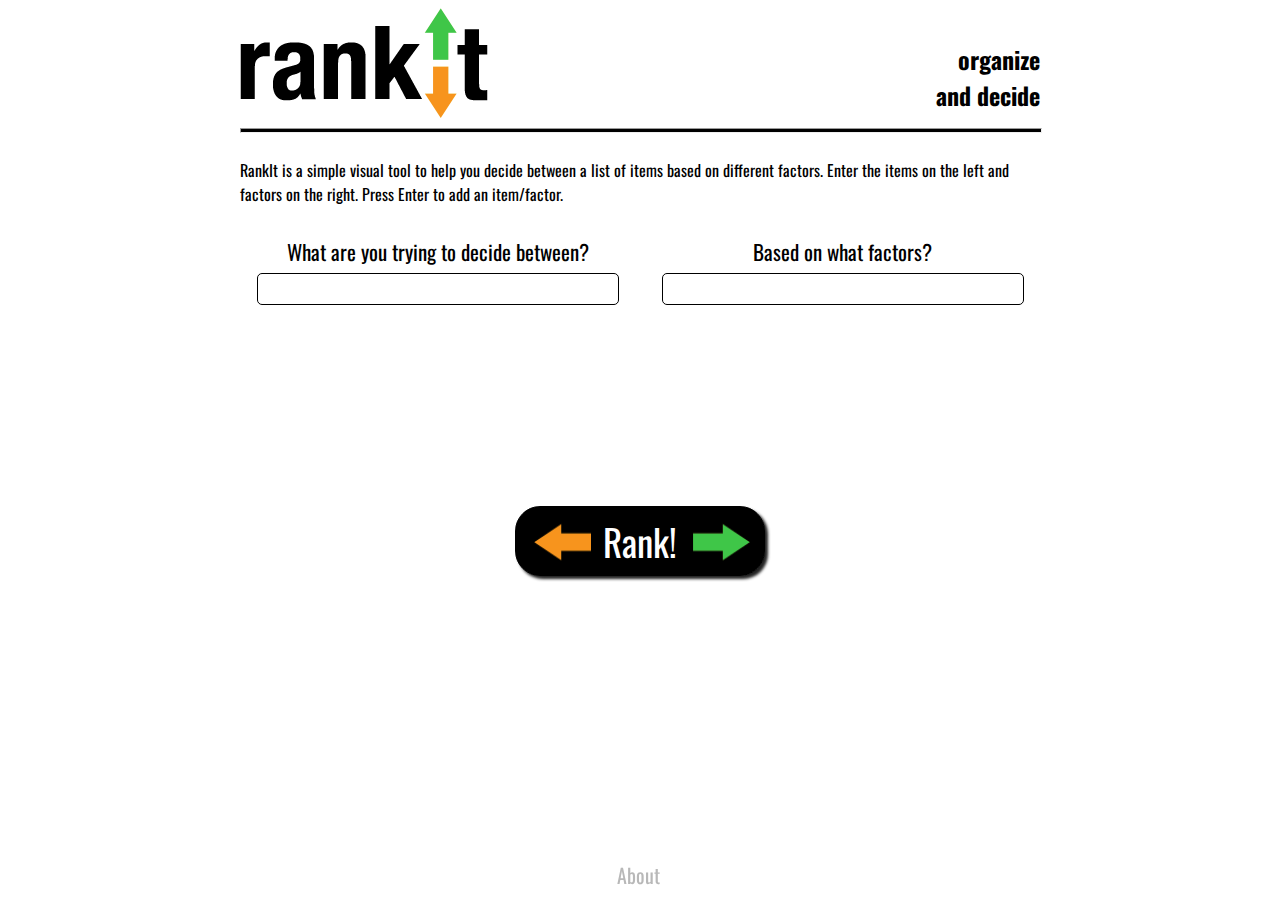
<file: index.html>
<!DOCTYPE HTML PUBLIC "-//W3C//DTD HTML 4.01 Transitional//EN"
	"http://www.w3.org/TR/html4/loose.dtd">
	
<html lang="en">

<head>

	<meta http-equiv="content-type" content="text/html; charset=utf-8">

	<title>RankIt</title>
	
	<link rel="icon" type="image/ico" href="favicon.ico">
	<link rel="stylesheet" type="text/css" href="style.css" />
	<link rel="stylesheet" type="text/css" href="animation.css" />
	<link href='http://fonts.googleapis.com/css?family=Oswald' rel='stylesheet' type='text/css'>
	
	<script type="text/javascript" src="jquery-1.7.js"></script>
	<script type="text/javascript" src="jqBarGraph.1.1.min.js"></script>
	
	<script>
		// Global Variables
		var ideas = new Array(); // The entered ideas (as strings)
		var factors = new Array(); // The entered factors (as strings)
		var combos = new Array(); // All the combinations that have been ranked so far (as strings)
		var scores = {}; // Each idea's score for each factor as scores['idea']['factor']
		var weights = {}; // The weights asssigned to each factor as weights['factor']. Sum to 1
		var choice1, choice2; // The current ideas being compared (as strings)
		var criterium; // The current factor being compared (as a string)
		var noFactors=true; // Should we do straight comparisons without any factors?
		
		$(document).ready(function() {
			// Click handlers
			
   			$("#rankTheseIdeas").click(function() {
   				// "Rank These Ideas" button on front page
   				
   				if ( ideas.length < 2 ) {
   					alert("You must enter at least 2 ideas");
   					return;
   				}
   				
   				if ( noFactors ) {
					$("#question").text("Which of these is better?");
					factors.push("default");
					weights["default"] = 1;
				} else {
					setWeights();
   				}
 			
				for ( i in ideas ) {
					var idea = ideas[i];
					scores[idea]={};
					for ( f in factors ) {
						var factor = factors[f];
						scores[idea][factor] = 500;
					}
				}
				$("#factorList").appendTo("#sliders");
				console.log("appended");
				$(".slider").change(function(){
					setWeights();
					displayResults(false);
					
				});
     			$("#inputPage").hide('slow');
     			$("#rankPage").show('slow');
     			displayNewIdeas();
   			});
   			
			
   			$("#seeResults").click(function() {
   				// "See Results" button on rank page
     			$("#rankPage").hide('slow');
     			$("#resultsPage").show('slow');
     			displayResults(true);
   			});
   			
   			$("#choice1").click(function() {
   				// The choice on the left
   				
   				var winner = choice1;
   				var loser = choice2;
   				updateScores(winner, loser, criterium)
   				displayNewIdeas();
   			});
   			
   			$("#choice2").click(function() {
   				// The choice on the right
   				
   				var winner = choice2;
   				var loser = choice1;
   				updateScores(winner, loser, criterium)
   				displayNewIdeas();
   			});
   			
   			$("#keepRanking").click(function() {
   				// "Keep Ranking" button on results page
   				
				if ( combos.length == maxCombos() ) {
					alert("There are no more decisions to make");
					return;	
				}
				
				displayNewIdeas();
				
				$("#resultsPage").hide('slow');
				$("#rankPage").show('slow');

			});
		});
		
		function factorial(n) {
			if(n==0)
				return 1;
			else
				return n*factorial(n-1);	
		}

		function choose(a,b) {
			// The number of was to choose a items from b items
			return factorial(a)/(factorial(b)*factorial(a-b));	
		}

		function maxCombos() {
			// The maximum number of combinations a player can rank
			return choose(ideas.length, 2)*factors.length;	
		}
		function setWeights(){
			for ( f in factors ) {
				factor = factors[f];
				weights[factor] = getWeight(factor);
			}
			normalizeWeights();
		}
		function addIdea() {
			// Grab the text from the form and add it the list of ideas
			
			var form = document.forms["ideaInput"];
			var textBox = form["idea"];
			
			var idea = textBox.value;
			textBox.value = "";
			
			// Check if idea is empty or a repeat
			if (idea == "") return false;
			for (var i=0; i<ideas.length; i++)
				if (ideas[i] == idea)
					return false;
			
			// Store idea
			ideas.push(idea);
						
			// Create new bullet
			var list = document.getElementById("ideaList");
			var bullet = document.createElement("li");
				bullet.appendChild(document.createTextNode(idea));
			list.insertBefore(bullet, list.firstChild);
			
			return false; // Stop form from being submitted
		}
		
		function addFactor() {
			// Grab the text from the form and add it to the list of factors

			var form = document.forms["factorInput"];
			var textBox = form["factor"];
			
			var factor = textBox.value;
			textBox.value = "";
			
			if (factor == "") return false;
			for (var i=0; i<factors.length; i++) if (factors[i] == factor)
				return false;
			
			// Store factor
			factors.push(factor);
			noFactors=false;
			
			// Create new bullet and slider
			var list = document.getElementById("factorList");
			var bullet = document.createElement("li");
				bullet.appendChild(document.createTextNode(factor));
			var slider= document.createElement("input");
				slider.setAttribute("type", "range");
				slider.setAttribute("min", "0");
				slider.setAttribute("max", "50");
				slider.setAttribute("step", "1");
				slider.setAttribute("value", "25")
				slider.setAttribute("class", "slider");
				slider.setAttribute("id", factor+"_weight");
			bullet.appendChild(slider);
			list.insertBefore(bullet, list.firstChild);
			
			// Make question and sliders visible
			if (factors.length == 2) {
				$("#importance_question").show('slow');
				$(".slider").show('slow');
			}
			if (factors.length > 2)
				slider.style.display = "block";

			return false; // Stop form from being submitted
		}
 		
 		function comboHasBeenDone() {
 			// Has the current combination of choices and factor already been compared?
			
			for ( c in combos ) {
				if ( combos[c] == choice1+"."+choice2+"."+criterium ||
					combos[c] == choice2+"."+choice1+"."+criterium ) {
					return true;
					}
			}

			return false;
		}
 		
 		function displayNewIdeas() {
 			// Pick and display a new combination to compare
 			// If all combinations have been compared, go to results page
 			
 			// Check if all combinations have been compared
 			if ( combos.length == maxCombos() ) {
 				displayResults();
				$("#rankPage").hide('slow');
     			$("#resultsPage").show('slow');
				return;
			}
			
			// Pick a random new combination
			do {
				var i = Math.floor(Math.random()*ideas.length);
				var j = i;
				while (j == i) j = Math.floor(Math.random()*ideas.length);
				var k = Math.floor(Math.random()*factors.length);

				choice1 = ideas[i];
				choice2 = ideas[j];
				criterium = factors[k];

			} while ( comboHasBeenDone() );
			
			// Record the combination we picked
			combos.push( choice1+"."+choice2+"."+criterium );
 			
 			// Update screen
 			$("#choices").hide('fast'); 			
 			$("#choice1 a").text(choice1);
 			$("#choice2 a").text(choice2);
 			$("#criterium").text(criterium+"?");
 			$("#choices").show('fast');
 		}
 		
 		function getTotalScore(idea) {
 			// Add up the idea's weighted scores for each factor

			var sum=0;

			for ( f in factors ) {
				var factor = factors[f];
				sum += scores[idea][factor] * weights[factor];
			}

			return sum;	

		}
		
		function getWeight(factor) {
			// Extract the value from the slider input for the given factor

			var slider = document.getElementById(factor+"_weight");
			return slider.value;

		}
		

		function normalizeWeights() {
			// Divide weights so their sum is 1

			var sum = 0.0;

			for(f in factors){
				var factor = factors[f];
				sum = parseFloat(sum) + parseFloat(weights[factor]);
			}

			for(f in factors){
				var factor = factors[f];
				weights[factor] = 1.0 * weights[factor] / sum;
				console.log(weights[factor]);
			}

		}
		

		function updateScores(winner, loser, factor) {
			// Take points from loser and give to winner for factor
			
			var points = scores[loser][factor]*0.25;
			
			scores[winner][factor] += points;
			scores[loser][factor] -= points;	

		}
 		
 		function displayResults(animate) {
 			// Construct and display the results page
 		
 			// Empty current list
 			var list = document.getElementById("rankedList");
 			if ( list.hasChildNodes() ) {
 				while ( list.childNodes.length >= 1 ) {
 					list.removeChild( list.firstChild );
 				}
 			}
			
			
 			
 			// Fill in each item into sorted list
 			for (var i=0; i<ideas.length; i++) {
 				var idea = ideas[i];
 				var score = getTotalScore(idea);
 				var bullet = document.createElement("li");
				bullet.appendChild(document.createTextNode(idea));
				bullet.setAttribute("score", score);
				
				if (!list.hasChildNodes()) {
					list.appendChild(bullet);
				} else {
					var inserted = false;
					var child = list.firstChild;
					while (child) {
						if ( child.getAttribute("score") < score ) {
							list.insertBefore(bullet, child);
							inserted = true;
							break;
						}
						child = child.nextSibling;
					}
					if (!inserted) list.appendChild(bullet);
				}
 			}
			
			
			displayGraph(animate);
 			
 		}
 		
 		function displayGraph(animate) {
 			// Draw the graph summary of the results

 			animate = (typeof animate == 'undefined') ? true : animate;
 			if(animate) {
 				console.log("animate is true");
 			} else {
 				console.log("animate is false");
 			}
 			
 			// Empty current graph
 			var graph = document.getElementById("graph");
 			if ( graph.hasChildNodes() ) {
 				while ( graph.childNodes.length >= 1 ) {
 					graph.removeChild( graph.firstChild );
 				}
 			}
 			
 			// Construct dataset
 			dataset = new Array();
 			for ( i in ideas ) {
 				var idea = ideas[i];
 				var entry = new Array();
 				var factorScores = new Array();
 				for (f in factors) {
 					var factor = factors[f];
 					factorScores.push(Math.floor(scores[idea][factor]*weights[factor]));
 				}
 				entry.push(factorScores);
 				entry.push(idea);
 				dataset.push(entry);
 			}
 			
 			// Construct colors array
 			var colors = new Array();
 			for (f in factors) {
 				switch (f%6) {
 					case (0):
 						colors.push('#6699FF');
 						break;
 					case (1):
 						colors.push('#003471');
 						break;
 					case (2):
 						colors.push('#ED1C24');
 						break;
 					case (3):
 						colors.push('#39B54A');
 						break;
 					case (4):
 						colors.push('#E1E1E1');
 						break;
 					default:
 						colors.push('#FF6633');
 						break;
 				}
 			}
 			
 			if(noFactors){
 				// Plain graph
				$("#graph").jqBarGraph({
 					data: dataset,
 					colors: colors,
 					width: 700,
 					showValues: false,
 			 	});
			} else {
				// Stacked graph
 				$("#graph").jqBarGraph({
 					data: dataset,
 					colors: colors,
 					legends: factors,
 					legend: true,
 					width: 700,
 					showValues: false,
 					animate: animate,
 			 	});
			}
 		}
 		
	</script>

</head>


<body>

<div id="wrapper">

<div id="header">

	<div id="logo">
	<a href="index.html"><img src="logo.png"></a>
	</div>
	
	<div id="slogan">
	<b>organize<br> and decide</b>
	</div>
	
</div>

<div id="break">
	<hr>
</div>
</div>

<div id="wrapper2">

<div id="inputPage">
	<div id="instructions">
		RankIt is a simple visual tool to help you decide between a list of items based on different factors. Enter the items on the left and factors on the right. Press Enter to add an item/factor.
	</div>

	<div id="ideaInput">
		What are you trying to decide between?
		<form name="ideaInput" onSubmit="return addIdea()">
			<input type="text" name="idea" id="idea"></input>
		</form>
	
		<ul id="ideaList"></ul>
	</div>

	<div id="factorInput">
		Based on what factors?
		<form name="factorInput" onSubmit="return addFactor()">
			<input type="text" name="idea" id="factor"></input>
		</form>
	
		<div id="importance_question">How important are they to you?</div>
		<ul id="factorList"></ul>
	
	</div>

<div class="button">
	<input type="button" value="Rank!" id="rankTheseIdeas">
</div>

</div>

<div id="rankPage">
	<h1 id="question">Which of these is better in terms of <div id="criterium">dolphins?</div></h1>
	<div id="choices">
		<div id="choice1"><a href="#">Choice 1</a></div>
		<div id="choice2"><a href="#">Choice 2</a></div>
	</div>
	<div class="button">
		<input type="button" value="Done" id="seeResults">
	</div>
</div>

<div id="resultsPage">
	<h1 id="question">We think you should choose:</h1>
	<ol id="rankedList"></ol>
	<div id="graph"></div>
	<div class="smallButton">
		<input type="button" value="Keep Ranking" id="keepRanking">
	</div>
	<div id="sliders"></div>
</div>

</div>

<div id="about">
<a href="about.html">About</a>
</div>

</body>


</html>
</file>
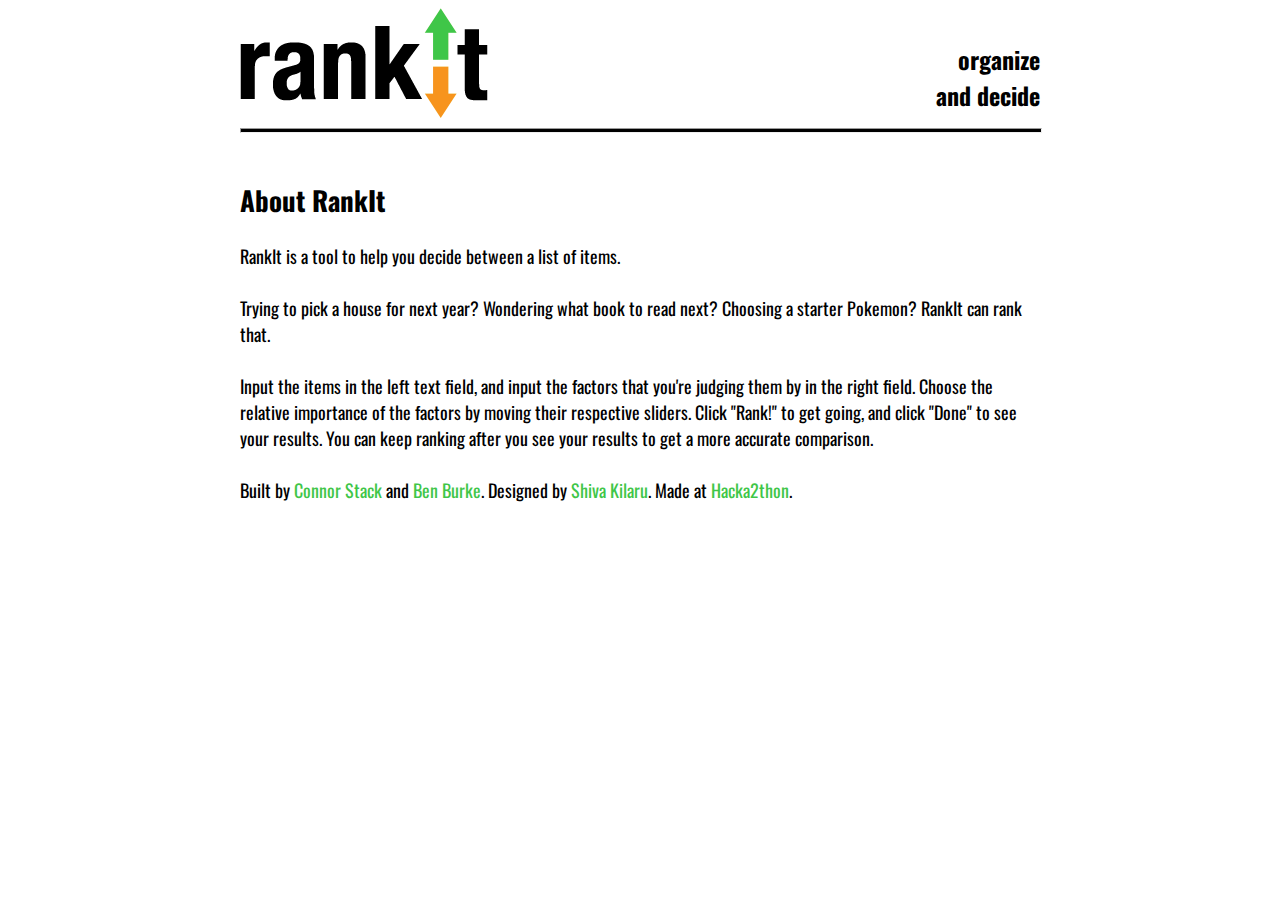
<file: about.html>
<!DOCTYPE HTML PUBLIC "-//W3C//DTD HTML 4.01 Transitional//EN"

        "http://www.w3.org/TR/html4/loose.dtd">



<html lang="en">



<head>

	<meta http-equiv="content-type" content="text/html; charset=utf-8">

	<title>About | Rankit</title>
	
	<link rel="icon" type="image/ico" href="favicon.ico">
	<link rel="stylesheet" type="text/css" href="style.css" />
	<link rel="stylesheet" type="text/css" href="animation.css" />
	<link href='http://fonts.googleapis.com/css?family=Oswald' rel='stylesheet' type='text/css'>
</head>





<body>

<div id="wrapper">

<div id="header">

	<div id="logo">
	<a href="index.html"><img src="logo.png"></a>
	</div>
	
	<div id="slogan">
	<b>organize<br> and decide</b>
	</div>
	
</div>

<div id="break">
	<hr>
</div>
</div>

<div id="aboutcontainer">

<div id="aboutinfo">

<h2>About RankIt</h2>
RankIt is a tool to help you decide between a list of items. 
<br><br>
Trying to pick a house for next year? Wondering what book to read next? Choosing a starter Pokemon? RankIt can rank that.
<br><br>
Input the items in the left text field, and input the factors that you're judging them by in the right field. Choose the relative importance of the factors by moving their respective sliders. Click "Rank!" to get going, and click "Done" to see your results. You can keep ranking after you see your results to get a more accurate comparison.
<br><br>
Built by <a href="http://connorstack.com/">Connor Stack</a> and <a href="http://bbfresh.com/">Ben Burke</a>. Designed by <a href="http://shivakilaru.com">Shiva Kilaru</a>. Made at <a href="http://hacka2thon.com">Hacka2thon</a>.


</div>

</div>

</body>

</html>
</file>
<file: style.css>
#wrapper {
	width:800px;
	height:150px;
	margin: 0 auto;
}

#wrapper2 {
	margin: 0 auto;
	height:auto;
	width:800px;
}

#header {
	width:800px;
	height:110px; 
	margin:0 auto; 
	text-align:center;
	position:absolute;
	clear:both;
}

#logo {
	/*width:37%; */
	height:110px;
	left: 0%;
	float:left;
}

#slogan {
	height:110px;
	font-family: 'Oswald', sans-serif;
	position: absolute; 
    top: 33px;
    /* left: 73%; */
    right:0;
	text-align: right;
	font-size:24px;
	float:left;
}



#rankPage {
	position:absolute;
	margin:0px 0 0 0%;
	display: none;
	font-family: 'Oswald', sans-serif;
	width:800px;
}

#question {
	text-align:center;
}

#choices {
	margin:40px;
}

#choice1, #choice2 {
	
	width: 50%;
	float: left;
	text-align: center;
	color:#f7941d;
	font-size:48px;
	font-style:normal;
	
}

#choice1 a,#choice2 a{
	border-style:solid;
	border-color:#000;
	border-radius:15px;
	padding-left:10px;
	padding-right:10px;
	padding-top:7px;
	padding-bottom:7px;
	
	color:inherit;
	text-decoration:none;
}

#choice1 a:hover, #choice2 a:hover {
  	box-shadow: 2px 2px 2px #222;
	background-color:#3fc648;
	
}

#choice1 a:active, #choice2 a:active {
  	box-shadow: 0px 0px 0px #222;
	
}

#criterium {
	color:#3fc648;
	font-size:48px;
}

#inputPage {
	position:absolute;
	width:800px;
	height:auto;
	/*margin: 0 auto;*/	
}

#ideaInput {
	font-family: 'Oswald', sans-serif;
	font-size: 21px;
	width:395px;
	text-align:center;
	position:absolute;
	/*margin: -3% 0% 0 20%;*/
	float:left;
}

#break {

}

li {
	list-style-type: none;
	font-family: 'Oswald', sans-serif;
	text-align:center;
}

#resultsPage {
	position:absolute;
	margin:0px 0 0 0%;
	display: none;
	font-family: 'Oswald', sans-serif;
	width:800px;
}

#bulletList {
	margin: 2% 0 2% -10.2%;
}

.button {
margin-top:300px;
}

.smallButton {
	text-align: center;
	vertical-align: center;
	height:100px;
	margin:20px;
}

.button input {
	font-family: 'Oswald', sans-serif;
	color:#FFFFFF;
	position:relative;
	margin-left:auto;
	margin-right:auto;
	left:275px;
	width:250px;
	height:70px;
	background-image:url('rankbutton.png');
	background-size:250px 70px;
	background-repeat:no-repeat;
	border: 1px solid #000000;
	border-radius: 25px;
  	font-size: 37px;
  	box-shadow: 3px 3px 3px #222;
}

#keepRanking {
	font-family: 'Oswald', sans-serif;
	color:#FFFFFF;
	margin-left:auto;
	margin-right:auto;
	width:250px;
	height:70px;
	background-image:url('blankbutton.png');
	background-size:250px 70px;
	background-repeat:no-repeat;
	border: 1px solid #000000;
	border-radius: 25px;
  	font-size: 37px;
  	box-shadow: 3px 3px 3px #222;
}

#keepRanking:hover {
	color:#000000;
	background-image:url('blankbuttonhover.png');
	cursor:pointer;
}

.button input:active {
	background-image:url('rankbuttonhover.png');
	box-shadow:0px 0px 0px;
}
.button input:hover {
	color:#000000;
	background-image:url('rankbuttonhover.png');
	cursor:pointer;
}

.button input:active {
	background-image:url('rankbuttonhover.png');
	box-shadow:0px 0px 0px;
}


#rankedList {
	margin: 0 0 0 -6%;
}

#rankedlist li {
	list-style-type: decimal;
}

#rankedList li:first-child{
	font-size:48px;
}
#question {
	text-align:center;
}

#factorInput {
	font-family: 'Oswald', sans-serif;
	font-size: 21px;
	width:395px;
	text-align:center;
	position:absolute;
	float:right;
	/*margin: -3% 0% 0 51%; */
	/*left:70%;*/
	right:0;
}

#idea {
	font-size: 18px;
	color: #082561;
  	background-color: #FFFFFF;
  	border: 1px solid #000000;
  	border-radius: 5px;
  	padding: 5px;
  	width: 350px;
  	height: 20px;
  	margin-top: 6px;
  	}
  	
#factor {
	font-size: 18px;
	color: #082561;
  	background-color: #FFFFFF;
  	border: 1px solid #000000;
  	border-radius: 5px;
  	padding: 5px;
  	width: 350px;
  	height: 20px;
  	margin-top: 6px;
  	}
  	
hr {
  	height: 3px;
  	position:absolute;
  	background-color: #000000;
  	width: 800px;
  	margin: 120px 0 0 0%;
}
	
#graph {
	text-align:center;
	position:relative;
	margin-left:50px;
	margin-right: auto;
	margin-top: 30px;
}

#legendHolder0graph #legendHolder1graph #legendHolder2graph #legendHolder3graph #legendHolder4graph #legendHolder5graph #legendHolder6graph #legendHolder7graph{
	vertical-align:center;
	margin:120px 0 0 20px;
	
}

.slider {
	float: right;
	/*margin-top: 10px; */
}

.graphValuegraph {
	display:none;
}

#about {
	font-family: 'Oswald', sans-serif;
	font-size:20px;
	z-index:-10;
	position:fixed;
	bottom:10px;
	width:100%;
	text-align:center;
	margin-left:-10px;
	margin-top:-10px;
}

#about a {
	text-decoration:none;
	color:#b8b8b8;
	text-decoration:none;
}

#about a:hover {
	color:#222222;
}

#aboutcontainer {
	width:800px;
	height:auto;
	margin: 0 auto;
}

#aboutinfo {
	position:relative;
	text-align:left;
	padding:0px 0 0 0;
	font-size:18px;
	left:0;
	font-family: 'Oswald', sans-serif;
}

#aboutinfo a {
	text-decoration:none;
	color:#3fc648;
}

#aboutinfo a:hover {
	color:#f7941d;
}

#instructions {
	font-family: 'Oswald', sans-serif;
	margin-bottom:30px;
}

#seeResults {
margin-top:-100px;
}
</file>
<file: animation.css>
#rankPage, #resultsPage, #importance_question, .slider , #reweight{
	display: none;
}
</file>
